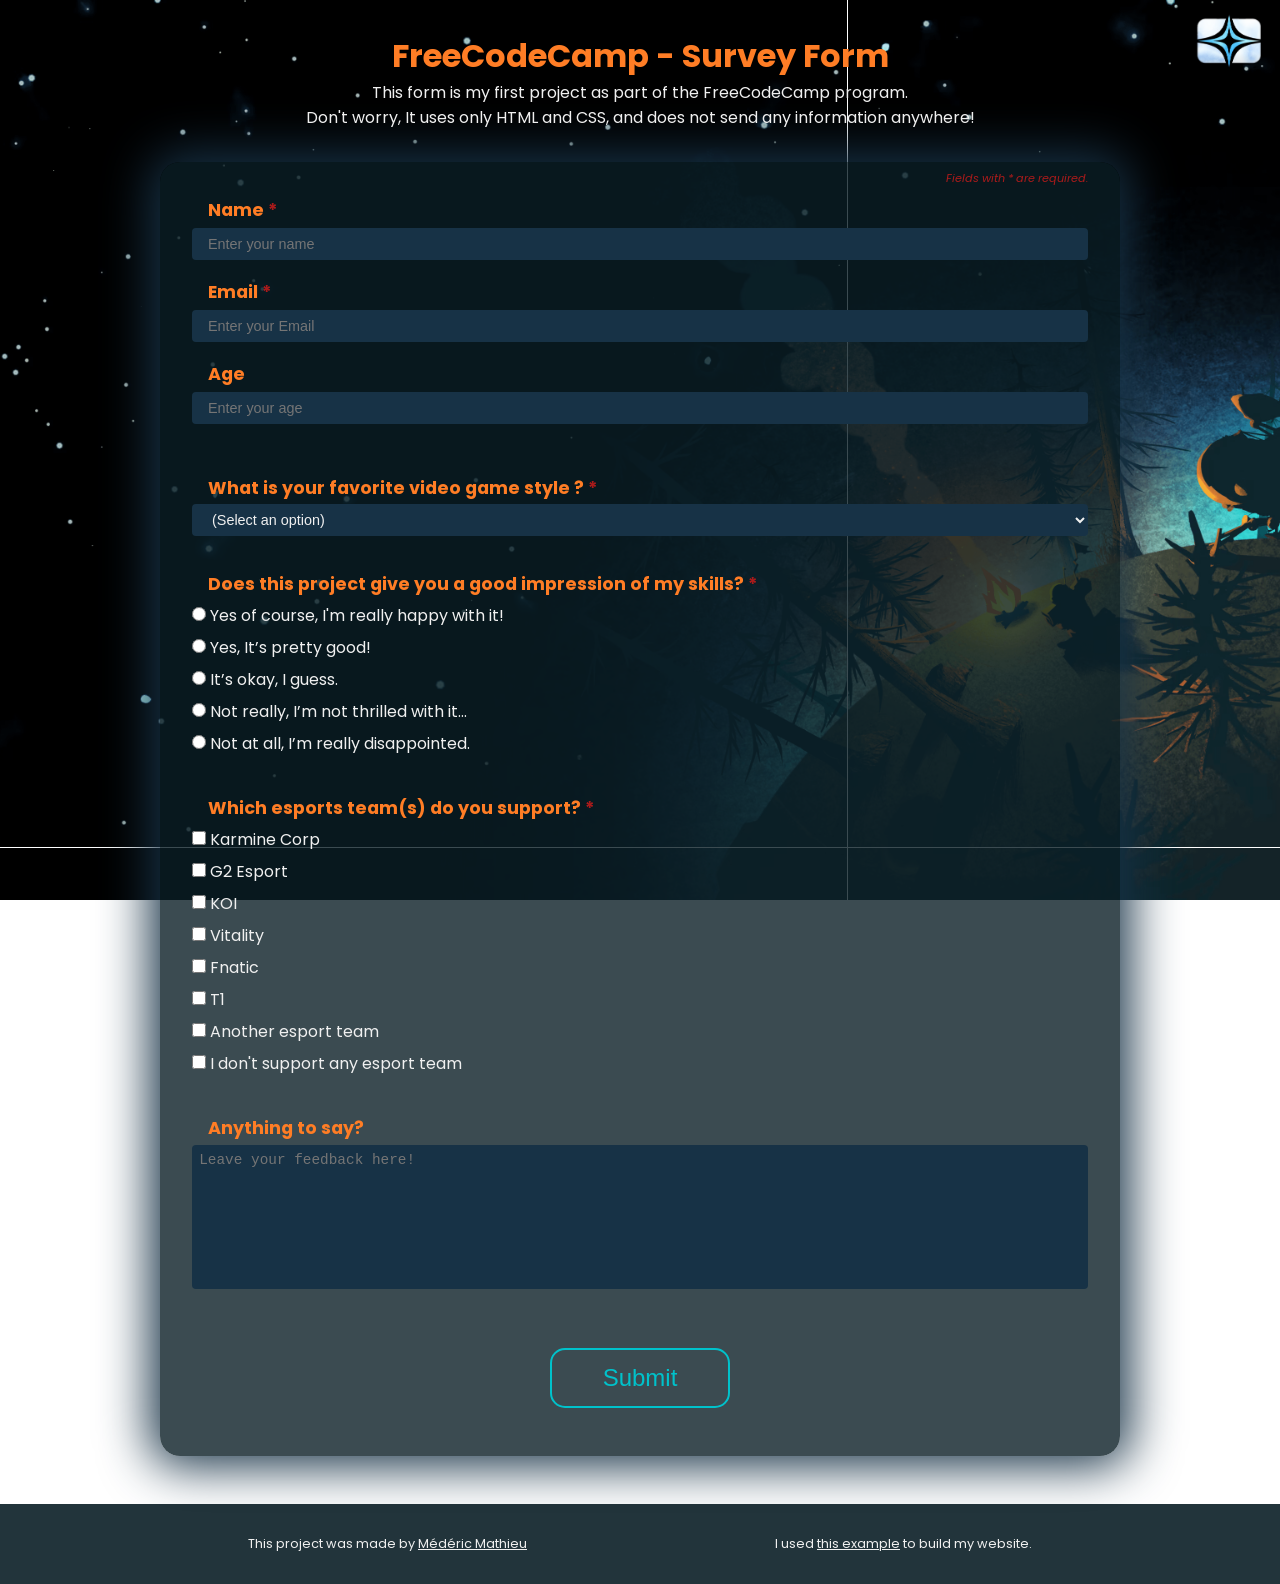
<file: 01-survey-form/index.html>
<!DOCTYPE html>
<html lang="en">

<head>
  <meta charset="UTF-8" />
  <meta name="viewport" content="width=device-width, initial-scale=1.0" />
  <meta name="keywords" content="Outer Wilds, FreeCodeCamp, Survey Form" />
  <meta name="author" content="Médéric Mathieu" />
  <meta name="description" content="Survey Form created by Médéric Mathieu as part of a FreeCodeCamp training" />
  <title>Survey Form</title>

  <!-- Favicon -->
  <link rel="icon" href="assets/favicon.ico" type="image/x-icon" />

  <!-- Stylesheet -->
  <link rel="stylesheet" href="css/styles.css" />
</head>

<body>
  <a title="github.com/mederic-mth/freecodecamp-projects/tree/main/01-survey-form" id="logo-portfolio" href="https://github.com/mederic-mth/freecodecamp-projects/tree/main/01-survey-form">
    <img alt="Logo portfolio Médéric Mathieu" src="assets/portfolio-logo.png" />
  </a>

  <div id="main-container">
    <header>
      <div id="title">
        <h1>FreeCodeCamp - Survey Form</h1>
        <p>This form is my first project as part of the FreeCodeCamp program.</p>
        <p>Don't worry, It uses only HTML and CSS, and does not send any information anywhere!</p>
      </div>
    </header>

    <main>
      <!-- Form -->
      <form method="post" action="" id="survey-form">
        <p id="required-symbol" class="red">Fields with * are required.</p>

        <!-- Text -->
        <fieldset id="identity-form">
          <label for="name" class="label-title">Name <span class="red">*</span>
            <input name="name" id="name" type="text" placeholder="Enter your name" required />
          </label>

          <label for="email" class="label-title">Email <span class="red">*</span>
            <input name="email" id="email" type="email" placeholder="Enter your Email" required />
          </label>

          <label for="age" class="label-title">Age
            <input name="age" id="age" type="number" min="10" max="120" placeholder="Enter your age" />
          </label>
        </fieldset>

        <!-- Select, radios & checkbox -->
        <fieldset id="select-form">
          <legend class="label-title">What is your favorite video game style ? <span class="red">*</span></legend>
          <select id="dropdown" required>
            <option value="" disabled selected>(Select an option)</option>
            <option value="shooter">Shooter</option>
            <option value="rogue-like">Rogue Like</option>
            <option value="rpg">RPG</option>
            <option value="strategy">Strategy</option>
            <option value="fighting">Fighting</option>
            <option value="survival">Survival</option>
            <option value="horror">Horror</option>
            <option value="other">Another style</option>
            <option value="any">I'm a looser I don't like video games.</option>
          </select>
        </fieldset>

        <fieldset id="radio-form">
          <legend class="label-title">Does this project give you a good impression of my skills? <span class="red">*</span></legend>
          <label for="very-good">
            <input type="radio" id="very-good" name="feeling" value="very-good" required />
            Yes of course, I'm really happy with it!
          </label>
          <label for="good">
            <input type="radio" id="good" name="feeling" value="good" />
            Yes, It’s pretty good!
          </label>
          <label for="mid">
            <input type="radio" id="mid" name="feeling" value="mid" />
            It’s okay, I guess.
          </label>
          <label for="bad">
            <input type="radio" id="bad" name="feeling" value="bad" />
            Not really, I’m not thrilled with it...
          </label>
          <label for="very-bad">
            <input type="radio" id="very-bad" name="feeling" value="very-bad" />
            Not at all, I’m really disappointed.
          </label>
        </fieldset>

        <fieldset id="checkbox-form">
          <legend class="label-title">Which esports team(s) do you support? <span class="red">*</span></legend>
          <label for="KC">
            <input type="checkbox" id="KC" name="fav-esport-team" value="KC" />
            Karmine Corp
          </label>
          <label for="G2">
            <input type="checkbox" id="G2" name="fav-esport-team" value="G2" />
            G2 Esport
          </label>
          <label for="KOI">
            <input type="checkbox" id="KOI" name="fav-esport-team" value="KOI" />
            KOI
          </label>
          <label for="VIT">
            <input type="checkbox" id="VIT" name="fav-esport-team" value="VIT" />
            Vitality
          </label>
          <label for="FNC">
            <input type="checkbox" id="FNC" name="fav-esport-team" value="FNC" />
            Fnatic
          </label>
          <label for="T1">
            <input type="checkbox" id="T1" name="fav-esport-team" value="T1" />
            T1
          </label>
          <label for="other">
            <input type="checkbox" id="other" name="fav-esport-team" value="other" />
            Another esport team
          </label>
          <label for="any">
            <input type="checkbox" id="any" name="fav-esport-team" value="any" />
            I don't support any esport team
          </label>
        </fieldset>

        <div>
          <label for="speech" class="label-title">
            Anything to say?
            <textarea id="speech" name="speech" placeholder="Leave your feedback here!"></textarea>
          </label>
        </div>

        <button type="submit" value="submit">Submit</button>
      </form>
    </main>
  </div>

  <footer>
    <p>This project was made by <a title="https://github.com/mederic-mth" href="https://github.com/mederic-mth" target="_blank">Médéric Mathieu</a></p>
    <p>I used <a title="https://survey-form.freecodecamp.rocks" href="https://survey-form.freecodecamp.rocks" target="_blank">this example</a> to build my website.</p>
  </footer>

</body>

</html>
</file>
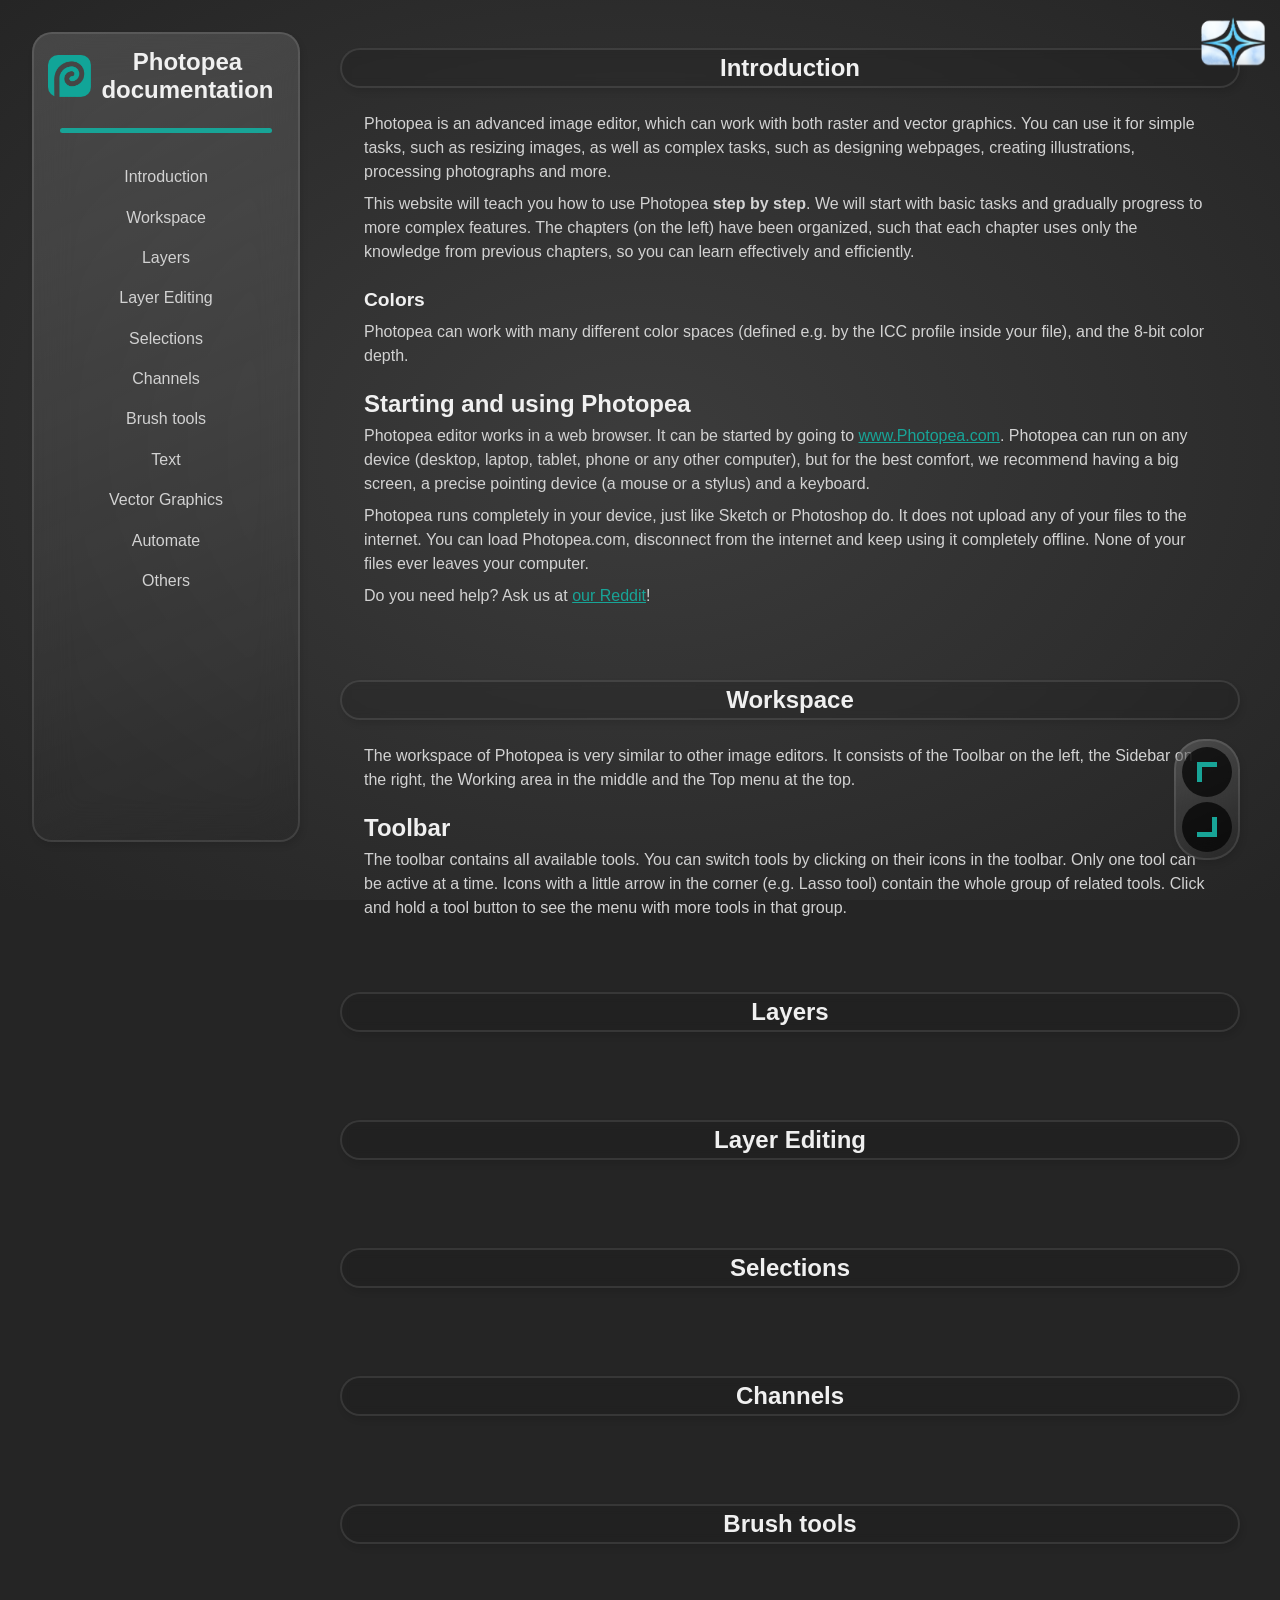
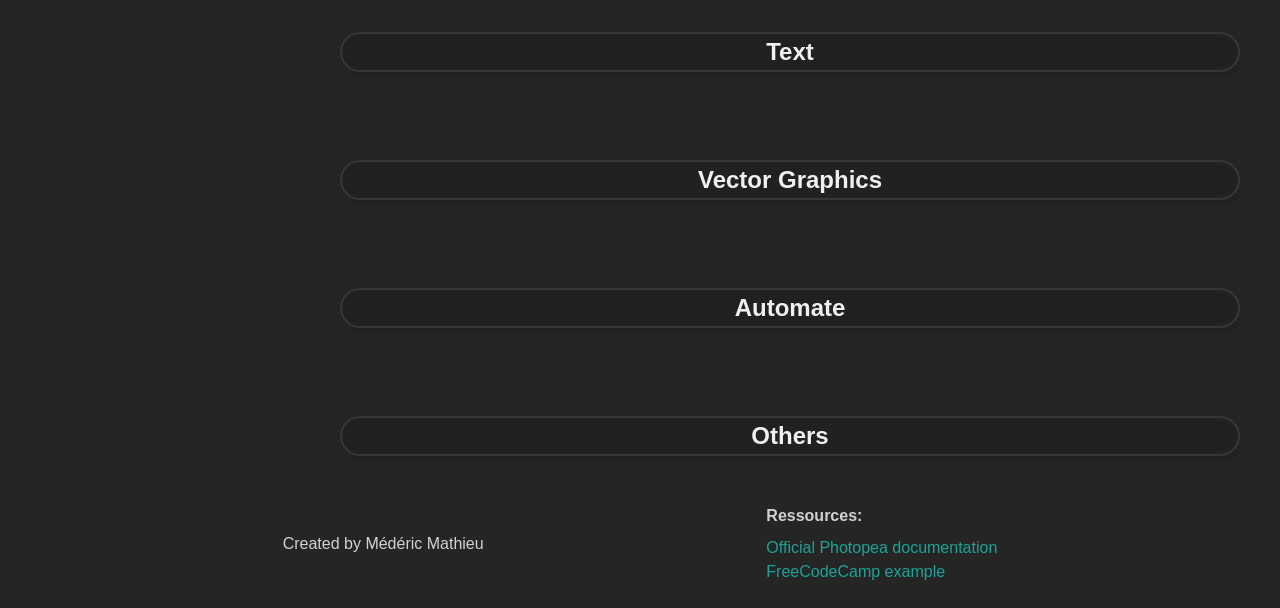
<file: 03-technical-documentation/index.html>
<!DOCTYPE html>
<html lang="en">

<head>
  <meta charset="UTF-8">
  <meta name="viewport" content="width=device-width, initial-scale=1.0">
  <meta name="author" content="Médéric Mathieu" />
  <meta name="description" content="Technical Documentation Page about how to use 'Photopea' as part of the FreeCodeCamp curriculum." />
  <meta name="keywords" content="Photopea, FreeCodeCamp, Technical Documentation" />

  <!---- Favicon ---->
  <link rel="icon" href="assets/favicon.ico" type="image/x-icon">

  <!---- Styles ---->
  <link rel="stylesheet" href="css/styles.css">
  <link rel="stylesheet" href="css/arrow.css">

  <!---- Title ---->
  <title>Photopea documentation</title>
</head>


<body>
  <!-- Portfolio -->
  <a class="portfolio-link" title="www.github.com/mederic-mth/freecodecamp-projects/tree/main/03-technical-documentation" href="https://github.com/mederic-mth/freecodecamp-projects/tree/main/03-technical-documentation">
    <img class="portfolio-logo" alt="Logo portfolio Médéric Mathieu" src="assets/portfolio-logo.png" />
  </a>

  <!-- Up and Down Navigation -->
  <div class="updown-nav">
    <a class="updown-nav__circle-link--upper" href="#introduction">
      <div class="updown-nav__arrow--upper"></div>
    </a>
    <a class="updown-nav__circle-link--lower" href="#footer">
      <div class="updown-nav__arrow--lower"></div>
    </a>
  </div>

  <!-- header -->
  </div>
  <div class="body-container">
    <header>
      <nav class="navbar">
        <div class="navbar__branding">
          <a class="navbar__logo-link" title="www.photopea.com" href="https://www.photopea.com" target="_blank" rel="noopener noreferrer">
            <img class="navbar__logo-img" alt="Photopea logo" src="assets/photopea-logo.png" />
          </a>
          <h1 class="navbar__title">Photopea documentation</h1>
        </div>
        <div class="navbar__divider"></div>
        <ul class="navbar__menu">
          <li><a class="navbar__menu-link" href="#introduction">Introduction</a></li>
          <li><a class="navbar__menu-link" href="#workspace">Workspace</a></li>
          <li><a class="navbar__menu-link" href="#layers">Layers</a></li>
          <li><a class="navbar__menu-link" href="#layer-editing">Layer Editing</a></li>
          <li><a class="navbar__menu-link" href="#selections">Selections</a></li>
          <li><a class="navbar__menu-link" href="#channels">Channels</a></li>
          <li><a class="navbar__menu-link" href="#brush-tools">Brush tools</a></li>
          <li><a class="navbar__menu-link" href="#text">Text</a></li>
          <li><a class="navbar__menu-link" href="#vector-graphics">Vector Graphics</a></li>
          <li><a class="navbar__menu-link" href="#automate">Automate</a></li>
          <li><a class="navbar__menu-link" href="#others">Others</a></li>
        </ul>
      </nav>
    </header>

    <!-- Main content -->
    <main>
      <section id="introduction" class="section">
        <h2>Introduction</h2>
        <p>
          Photopea is an advanced image editor, which can work with both raster and vector graphics.
          You can use it for simple tasks, such as resizing images, as well as complex tasks, such as designing webpages, creating illustrations, processing photographs and more.
        </p>
        <p>
          This website will teach you how to use Photopea <span class="bold">step by step</span>. We will start with basic tasks and gradually progress to more complex features.
          The chapters (on the left) have been organized, such that each chapter uses only the knowledge from previous chapters, so you can learn effectively and efficiently.
        </p>

        <h4>Colors</h4>
        <p>Photopea can work with many different color spaces (defined e.g. by the ICC profile inside your file), and the 8-bit color depth.</p>

        <h3>Starting and using Photopea</h3>
        <p>Photopea editor works in a web browser. It can be started by going to <a title="www.photopea.com" href="https://www.photopea.com" target="_blank">www.Photopea.com</a>.
          Photopea can run on any device (desktop, laptop, tablet, phone or any other computer), but for the best comfort, we recommend having a big screen,
          a precise pointing device (a mouse or a stylus) and a keyboard.
        </p>
        <p>
          Photopea runs completely in your device, just like Sketch or Photoshop do. It does not upload any of your files to the internet.
          You can load Photopea.com, disconnect from the internet and keep using it completely offline. None of your files ever leaves your computer.
        </p>
        
        <p>Do you need help? Ask us at <a class="main__link" title="www.reddit.com/r/photopea" href="https://www.reddit.com/r/photopea" target="_blank">our Reddit</a>!</p>
      </section>


      <section id="workspace" class="section">
        <h2>Workspace</h2>
        <p>The workspace of Photopea is very similar to other image editors.
          It consists of the Toolbar on the left, the Sidebar on the right, the Working area in the middle and the Top menu at the top.</p>

        <h3>Toolbar</h3>
        <p>The toolbar contains all available tools. You can switch tools by clicking on their icons in the toolbar. Only one tool can be active at a time.
          Icons with a little arrow in the corner (e.g. Lasso tool) contain the whole group of related tools. Click and hold a tool button to see the menu with more tools in that group.</p>
      </section>


      <section id="layers" class="section">
        <h2>Layers</h2>
      </section>


      <section id="layer-editing" class="section">
        <h2>Layer Editing</h2>
      </section>


      <section id="selections" class="section">
        <h2>Selections</h2>
      </section>


      <section id="channels" class="section">
        <h2>Channels</h2>
      </section>


      <section id="brush-tools" class="section">
        <h2>Brush tools</h2>
      </section>


      <section id="text" class="section">
        <h2>Text</h2>
      </section>


      <section id="vector-graphics" class="section">
        <h2>Vector Graphics</h2>
      </section>


      <section id="automate" class="section">
        <h2>Automate</h2>
      </section>


      <section id="others" class="section">
        <h2>Others</h2>
      </section>
    </main>
  </div>

  <footer id="footer" class="footer">
    <p>Created by Médéric Mathieu</p>
    <div class="footer__references-container">
      <div class="footer__references">
        <p>Ressources:</p>
        <ul class="footer__references-list">
          <li><a class="footer__link" title="www.photopea.com/learn" href="https://www.photopea.com/learn/" target="_blank">Official Photopea documentation</a></li>
          <li><a class="footer__link" title="https://technical-documentation-page.freecodecamp.rocks" href="https://technical-documentation-page.freecodecamp.rocks" target="_blank">FreeCodeCamp example</a></li>
        </ul>
    </div>
  </footer>
</body>

</html>
</file>
<file: 01-survey-form/css/styles.css>
/* ==================== Import Fonts ==================== */
@import url("https://fonts.googleapis.com/css2?family=Poppins:wght@100;400;500;700&display=swap");

/* ==================== Global styles ==================== */
:root {
  --primary-color: rgb(240, 240, 240);
  --secondary-color: rgb(255, 125, 37);
  --tertiary-color: rgb(23, 50, 70);
  --hover-color: rgb(30, 100, 161);
}

* {
  margin: 0;
  padding: 0;
  box-sizing: border-box;
}

body::before {
  content: "";
  position: fixed;
  top: 0;
  left: 0;
  width: 100vw;
  height: 100vh;
  background-image: url(../assets/bg-image.png);
  background-size: cover;
  background-position: center;
  z-index: -10;
}

html,
body {
  color: var(--primary-color);
  font-family: "Poppins", sans-serif;
}

.red {
  color: rgb(172, 27, 27);
}

/* ==================== Logo Portfolio ==================== */
#logo-portfolio {
  position: fixed;
  top: 0;
  right: 0;
  width: 4rem;
  margin-inline: 1.5%;
  margin-block: 1%;
  transition: transform 0.5s;
}

#logo-portfolio img {
  display: block;
  width: 100%;
}

#logo-portfolio:hover {
  transform: scale(1.2);
}

/* ==================== Form ==================== */
#main-container {
  width: 60rem;
  max-width: 85vw;
  margin-inline: auto;
  margin-block: 2rem 3rem;
}

#title {
  text-align: center;
}

#title h1 {
  color: var(--secondary-color);
}

form {
  display: flex;
  flex-direction: column;
  background-color: rgba(11, 30, 38, 0.8);
  border-radius: 20px;
  box-shadow: 0 0 50px 10px var(--tertiary-color);
  accent-color: var(--secondary-color);
  line-height: 2rem;
  margin-top: 2rem;
  padding-inline: 2rem;
}

#required-symbol {
  align-self: flex-end;
  font-size: 0.7rem;
  font-style: italic;
}

.label-title {
  color: var(--secondary-color);
  font-weight: bold;
  font-size: 1.1rem;
  margin-left: 1rem;
}

input,
select,
textarea {
  background-color: var(--tertiary-color);
  color: var(--primary-color);
  border: none;
  border-radius: 4px;
  font-size: 0.9rem;
  width: 100%;
  height: 2rem;
  padding-inline: 1rem 0;
}

#identity-form input {
  margin-bottom: 1rem;
}

#checkbox-form,
#radio-form {
  display: flex;
  flex-direction: column;
  align-items: flex-start;
}

#checkbox-form input,
#radio-form input {
  width: 1em;
  height: 1em;
}

#checkbox-form label:hover,
#radio-form label:hover {
  color: var(--hover-color);
  cursor: pointer;
}

#select-form select:hover {
  cursor: pointer;
}

fieldset {
  margin-bottom: 2em;
  border: none;
}

textarea {
  padding : 0.5em;
  resize: none;
  height: 10em;
  width: 100%;
}

button {
  width: 20%;
  min-width: 4em;
  height: 2.5em;
  margin: 2em auto;
  font-size: 1.5rem;
  border-radius: 15px;
  border: 2px solid #00c2cb;
  background: none;
  color: #00c2cb;
  display: inline-block;
  cursor: pointer;
  transition: transform 200ms;
}

button:hover {
  transform: scale(0.9);
  border: 2px solid rgb(23, 50, 70);
  background-color: #00c2cb;
  color: rgb(23, 50, 70);
  transition: 200ms;
}

/*==================== Footer ====================*/
footer {
  display: flex;
  justify-content: space-evenly;
  align-items: center;
  background-color: rgba(11, 30, 38, 0.9);
  height: 5rem;
  font-size: 0.8rem;
}

a {
  color: var(--primary-color);
}

a:hover {
  color: var(--hover-color);
}

a:active {
  color: rgb(97, 130, 42);
}
</file>
<file: 03-technical-documentation/css/styles.css>
:root {
  --primary-color: rgb(24, 164, 151);
  --secondary-color: rgb(187, 0, 0);
  --primary-text-color: rgb(210, 210, 210);
  --secondary-text-color: rgb(240, 240, 240);
  --primary-bg-color: rgb(37, 37, 37);
  --secondary-bg-color: rgb(71, 71, 71);
}

/* ==================== Global styles ==================== */
* {
  margin: 0;
  padding: 0;
  box-sizing: border-box;
}

body:before {
  content: "";
  position: fixed;
  inset: 0;
  z-index: -1;
  background: radial-gradient(ellipse at center, rgb(60, 60, 60) 0%, rgb(37, 37, 37) 100%);
}

body,
html {
  z-index: -1;
  display: flex;
  flex-direction: column;
  min-height: 100vh;
  max-width: 100vw;
  background: var(--primary-bg-color);
  color: var(--primary-text-color);
  font-family: sans-serif;
  scroll-behavior: smooth;
}

.body-container {
  display: flex;
}

.bold {
  font-weight: bold;
}

/* ==================== Portfolio ==================== */

.portfolio-link {
  position: fixed;
  top: 15px;
  right: 15px;
  z-index: 1000;
  width: 4rem;
  transition: transform 0.3s;
}

.portfolio-link:hover {
  transform: scale(1.1);
}

.portfolio-logo {
  display: flex;
  width: 100%;
}

/* ==================== Header & Navbar ==================== */
header {
  display: flex;
}

.navbar {
  position: sticky;
  top: 30px;
  display: flex;
  flex-direction: column;
  align-items: center;
  height: 90vh;
  min-height: 580px;
  margin: 2rem;
  padding: 1rem;
  border-radius: 20px;
  background: linear-gradient(155deg, rgb(255, 255, 255, 0.15), transparent);
  backdrop-filter: blur(20px);
  box-shadow: 2px 4px 6px rgba(0, 0, 0, 0.1), inset 0 0 0 2px rgba(255, 255, 255, 0.1);
  animation: headerWobble 9s infinite;
}

/* Navbar's animation */
@keyframes headerWobble {
  0% {
    transform: translateY(15px)
  }

  50% {
    transform: translateY(-15px)
  }

  100% {
    transform: translateY(15px)
  }
}

/* Title & logo */
.navbar__branding {
  display: flex;
  align-items: center;
}

.navbar__logo-link {
  width: 4rem;
  border-radius: 10px;
  transition: 0.3s;
}

.navbar__logo-link:hover {
  padding: 0.2rem;
  background: white;
  transition: 0.3s;
  transform: scale(1.1);
}

.navbar__logo-img {
  display: flex;
  width: 100%;
  border-radius: 10px;
}

.navbar__title {
  color: var(--secondary-text-color);
  font-size: 1.5rem;
  text-align: center;
}

.navbar__divider {
  width: 90%;
  min-height: 5px;
  margin-block: 1.5rem;
  border: none;
  border-radius: 5px;
  background: var(--primary-color);
  animation: glow 2s infinite alternate ease-in-out;
}

/* Divider's light */
@keyframes glow {
  0% {
    box-shadow: 0 0 13px 4px rgba(24, 164, 151, 0.6);
  }
  100% {
    box-shadow: 0 0 20px 7px rgba(24, 164, 151, 0.9);
  }
}

/* Navbar's menu */
.navbar__menu {
  display: flex;
  flex-direction: column;
  align-items: center;
  list-style: none;
}

.navbar__menu-link {
  position: relative;
  display: flex;
  padding: 0.7rem;
  border-radius: 10px 10px 0 0;
  color: var(--primary-text-color);
  text-decoration: none;
  transition: color 0.3s ease-in-out, background 0.3s ease-in-out;
}

.navbar__menu-link::after {
  content: "";
  position: absolute;
  left: 0;
  bottom: 0;
  width: 100%;
  height: 3px;
  background: var(--primary-color);
  transform: scaleX(0);
  transform-origin: left;
  transition: transform 0.4s ease-in-out;
}

.navbar__menu-link:hover {
  color: var(--primary-color);
  background: var(--secondary-bg-color);
}

.navbar__menu-link:hover::after {
  transform: scaleX(1);
}

.navbar__menu-link:not(:hover)::after {
  transform-origin: right;
}

/* ==================== Main ==================== */
main {
  display: flex;
  flex-direction: column;
  margin-inline: 2rem 4rem;
  margin-top: -1rem;
  line-height: 1.5rem;
}

main a {
  color: var(--primary-color);
}

main a:hover {
  color: var(--secondary-color);
}

.section {
  position: relative;
}

.section h2 {
  position: sticky;
  top: 20px;
  margin-block: 4rem 1.5rem;
  margin-inline: -1.5rem;
  padding: 0.5rem;
  border-radius: 20px;
  color: var(--secondary-text-color);
  background-color: rgba(0, 0, 0, 0.1);
  backdrop-filter: blur(5px);
  box-shadow: 2px 4px 6px rgba(0, 0, 0, 0.1), inset 0 0 0 2px rgba(255, 255, 255, 0.1);
  text-align: center;
}

.section h3 {
  margin-block: 1.5rem 0.3rem;
  color: var(--secondary-text-color);
  font-size: 1.5rem;
}

.section h4 {
  margin-block: 1.5rem 0.3rem;
  color: var(--secondary-text-color);
  font-size: 1.2rem;
}

.section p {
  margin-block: 0.5rem;
}

/* ==================== Footer ==================== */
.footer {
  display: flex;
  justify-content: space-evenly;
  align-items: center;
  height: 8rem;
  background: var(--primary-bg-color);
  line-height: 1.5rem;
}

.footer__references {
  display: flex;
  flex-direction: column;
  gap: 0.5rem;
}

.footer__references p {
  font-weight: bold;
}

.footer__references-list {
  list-style: none;
}

.footer__link {
  color: var(--primary-color);
  text-decoration: none;
}

.footer__link:hover {
  color: var(--secondary-color);
}
</file>
<file: 03-technical-documentation/css/arrow.css>
.updown-nav {
  position: fixed;
  bottom: 40px;
  right: 40px;
  z-index: 100;
  display: flex;
  flex-direction: column;
  gap: 5px;
  padding: 0.5rem;
  border-radius: 30px;
  background: linear-gradient(155deg, rgb(255, 255, 255, 0.15), transparent);
  backdrop-filter: blur(20px);
  box-shadow: 2px 4px 6px rgba(0, 0, 0, 0.1), inset 0 0 0 2px rgba(255, 255, 255, 0.1);
}

.updown-nav__circle-link--upper {
  display: flex;
  flex-direction: column;
  justify-content: center;
  align-items: center;
  height: 50px;
  width: 50px;
  border-radius: 50%;
  background-color: rgba(0, 0, 0, 0.7);
  transition: transform 0.3s ease-in-out, background 0.3s ease-in-out;
}

.updown-nav__circle-link--upper:hover {
  background: transparent;
  border: solid 3px var(--primary-color);
  border-radius: 50%;
  transform: scale(1.1);
}

.updown-nav__arrow--upper {
  height: 20px;
  width: 20px;
  border-left: solid 5px var(--primary-color);
  border-top: solid 5px var(--primary-color);
  animation: upper-arrow 4s infinite ease-in-out;
}

@keyframes upper-arrow {
  0% {
    transform: translateY(-1px) rotate(45deg);
  }

  50% {
    transform: translateY(7px) rotate(45deg);
  }

  100% {
    transform: translateY(-1px) rotate(45deg);
  }
}

.updown-nav__circle-link--lower {
  display: flex;
  flex-direction: column;
  justify-content: center;
  align-items: center;
  height: 50px;
  width: 50px;
  border-radius: 50%;
  background-color: rgba(0, 0, 0, 0.7);
  transition: 0.3s ease-in-out;
}

.updown-nav__circle-link--lower:hover {
  background: transparent;
  border: solid 3px var(--primary-color);
  border-radius: 50%;
  transform: scale(1.1);
}

.updown-nav__arrow--lower {
  height: 20px;
  width: 20px;
  border-right: solid 5px var(--primary-color);
  border-bottom: solid 5px var(--primary-color);
  animation: lower-arrow 4s infinite ease-in-out;
}

@keyframes lower-arrow {
  0% {
    transform: translateY(1px) rotate(45deg);
  }

  50% {
    transform: translateY(-7px) rotate(45deg);
  }

  100% {
    transform: translateY(1px) rotate(45deg);
  }
}
</file>
